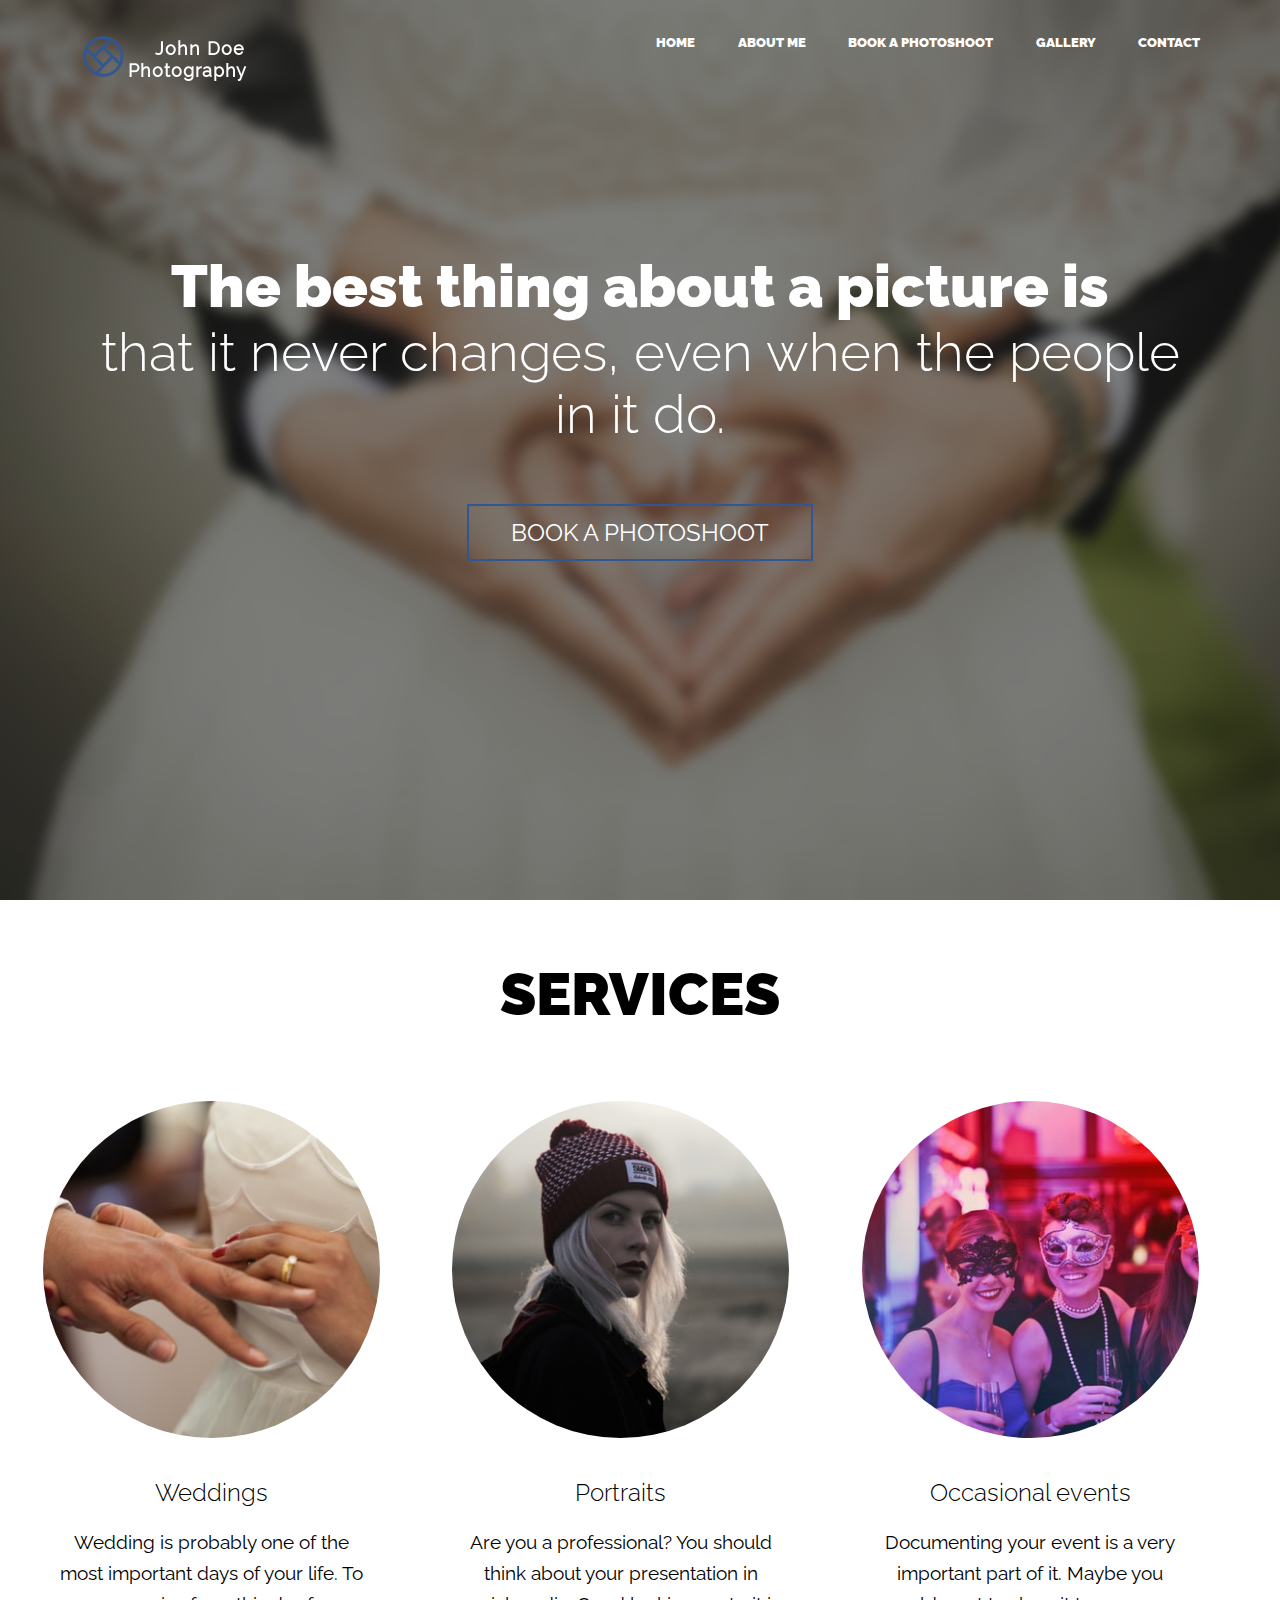
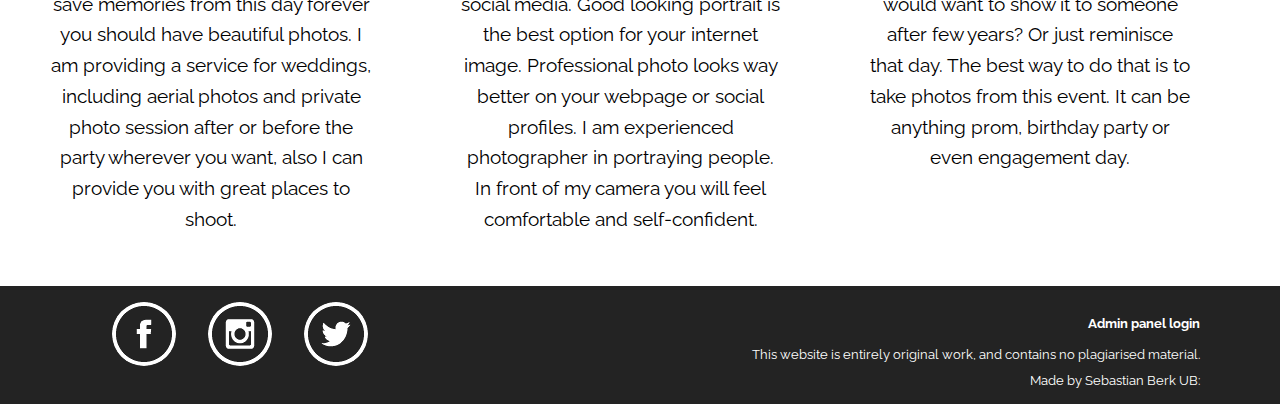
<file: index.html>
<!DOCTYPE html>
<html lang="en">
<head>
  <meta charset="UTF-8">
  <meta name="viewport" content="width=device-width, initial-scale=1.0, shrink-to-fit=no">
  <title>John Doe - Photography home page</title>
  <meta name="description" content="John Doe - Photography home page">
  <meta name="author" content="Sebastian Berk">
  <meta name="keywords" content="John, Doe, John Doe, Photography">

  <!-- Done by http://www.favicomatic.com -->
  <!-- Icon made by Lucy G (https://www.flaticon.com/authors/lucy-g) from www.flaticon.com  -->
  <link rel="apple-touch-icon-precomposed" sizes="57x57" href="images/favicon/apple-touch-icon-57x57.png" />
  <link rel="apple-touch-icon-precomposed" sizes="114x114" href="images/favicon/apple-touch-icon-114x114.png" />
  <link rel="apple-touch-icon-precomposed" sizes="72x72" href="images/favicon/apple-touch-icon-72x72.png" />
  <link rel="apple-touch-icon-precomposed" sizes="144x144" href="images/favicon/apple-touch-icon-144x144.png" />
  <link rel="apple-touch-icon-precomposed" sizes="120x120" href="images/favicon/apple-touch-icon-120x120.png" />
  <link rel="apple-touch-icon-precomposed" sizes="152x152" href="images/favicon/apple-touch-icon-152x152.png" />
  <link rel="icon" type="image/png" href="images/favicon/favicon-32x32.png" sizes="32x32" />
  <link rel="icon" type="image/png" href="images/favicon/favicon-16x16.png" sizes="16x16" />
  <meta name="application-name" content="&nbsp;"/>
  <meta name="msapplication-TileColor" content="#FFFFFF" />
  <meta name="msapplication-TileImage" content="images/favicon/mstile-144x144.png" />

  <!-- To avoid lags of Google Map API 'transition' is in separate css file -->
  <link rel="stylesheet" type="text/css" href="css/transition.css">
  <link rel="stylesheet" type="text/css" href="css/style.css">
  <!-- Grid system from http://www.responsivegridsystem.com -->
  <link rel="stylesheet" type="text/css" href="css/grid.css">
  <script src="js/jquery.min.js"></script>
  <script src="js/script.js" async defer></script>
</head>
<!-- Hero, footer based on https://github.com/kevin-powell/How-to-build-a-responsive-website-from-scratch Author: Kevin Powell -->
<!-- Navbar based on https://codepen.io/kevinpowell/pen/PWNwZm Author: Kevin Powell -->
<body>
  <div class="hero parallax--bg">
    <header>
      <div class="container">
        <!-- Icon made by Lucy G (https://www.flaticon.com/authors/lucy-g) from www.flaticon.com  -->
        <a href="index.html"><img src="images/logo.png" alt="John Doe - Photography Logo" class="logo"></a>
        <nav class="site-nav">
          <ul>
            <li><a href="index.html">Home</a></li>
            <li><a href="about.html">About me</a></li>
            <li><a href="book.html">Book a Photoshoot</a></li>
            <li><a href="gallery.html">Gallery</a></li>
            <li><a href="contact.html">Contact</a></li>
          </ul>
        </nav>
        <!-- Hamburger menu icon from https://www.w3schools.com/howto/tryit.asp?filename=tryhow_css_menu_icon_js -->
        <div class="menu-toggle" onclick="hamburger(this);">
          <div class="bar1"></div>
          <div class="bar2"></div>
          <div class="bar3"></div>
        </div>
      </div>
    </header>

    <section class="hero2">
      <div class="container">
        <h2 class="title parallax--box">The best thing about a picture is <span>that it never changes, even when the people in it do.</span>
        </h2>
        <a href="book.html" class="button button-accent">Book a Photoshoot</a>
      </div>
    </section>
  </div>

  <div class="section group">
    <h1 class="title">SERVICES</h1>
    <div class="col span_4_of_12">
      <!-- Author: Deesha Chandra https://www.pexels.com/photo/rings-wedding-35981/ -->
      <img src="images/wedding.jpg" class="rounded" alt="Weddings">
      <h2>Weddings</h2>
      <p class="img-caption">Wedding is probably one of the most important days of your life. To save memories from this day forever you should have beautiful photos. I am providing a service for weddings, including aerial photos and private photo session after or before the party wherever you want, also I can provide you with great places to shoot.</p>
    </div>
    <div class="col span_4_of_12">
      <!-- Image from: https://www.pexels.com/photo/adult-beanie-beauty-blonde-206445/ -->
      <img src="images/portrait.jpg" class="rounded" alt="Portraits">
      <h2>Portraits</h2>
      <p class="img-caption">Are you a professional? You should think about your presentation in social media. Good looking portrait is the best option for your internet image. Professional photo looks way better on your webpage or social profiles. I am experienced photographer in portraying people. In front of my camera you will feel comfortable and self-confident.</p>
    </div>
    <div class="col span_4_of_12">
      <!-- Author: Bruce Mars https://www.pexels.com/photo/photo-of-women-wearing-masks-787961/ -->
      <img src="images/occasional.jpg" class="rounded" alt="Occasional events">
      <h2>Occasional events</h2>
      <p class="img-caption">Documenting your event is a very important part of it. Maybe you would want to show it to someone after few years? Or just reminisce that day. The best way to do that is to take photos from this event. It can be anything prom, birthday party or even engagement day.</p>
    </div>
  </div>
  <footer>
    <div class="container">
      <!-- Facebook logo taken from https://www.iconfinder.com/icons/194929/facebook_social_media_icon#size=256 Author: Neil Hainsworth-->
      <a href="https://www.facebook.com"><img src="images/fb-logo-s.png" class="footer-logo" alt="Facebook logo" /></a>

      <!-- Instagram logo taken from https://www.iconfinder.com/icons/194923/intsagram_social_media_icon#size=256 Author: Neil Hainsworth -->
      <a href="https://www.instagram.com"><img src="images/insta-logo-s.png" class="footer-logo" alt="Instagram logo" /></a>

      <!-- Twitter logo taken from https://www.iconfinder.com/icons/194909/social_media_twitter_icon#size=256 Author: Neil Hainsworth -->
      <a href="https://www.twitter.com"><img src="images/twit-logo-s.png" class="footer-logo" alt="Twitter logo" /></a>
      <div class="statement">
        <a href="login.html" class="login-link"><p>Admin panel login</p></a>
        <p>This website is entirely original work, and contains no plagiarised material.</p>
        <p>Made by Sebastian Berk UB: </p>
      </div>
    </div>
  </footer>
  <!-- Script based on https://github.com/kevin-powell/How-to-build-a-responsive-website-from-scratch Author: Kevin Powell -->
  <script src="js/parallax.js" async defer></script>
</body>
</html>
</file>
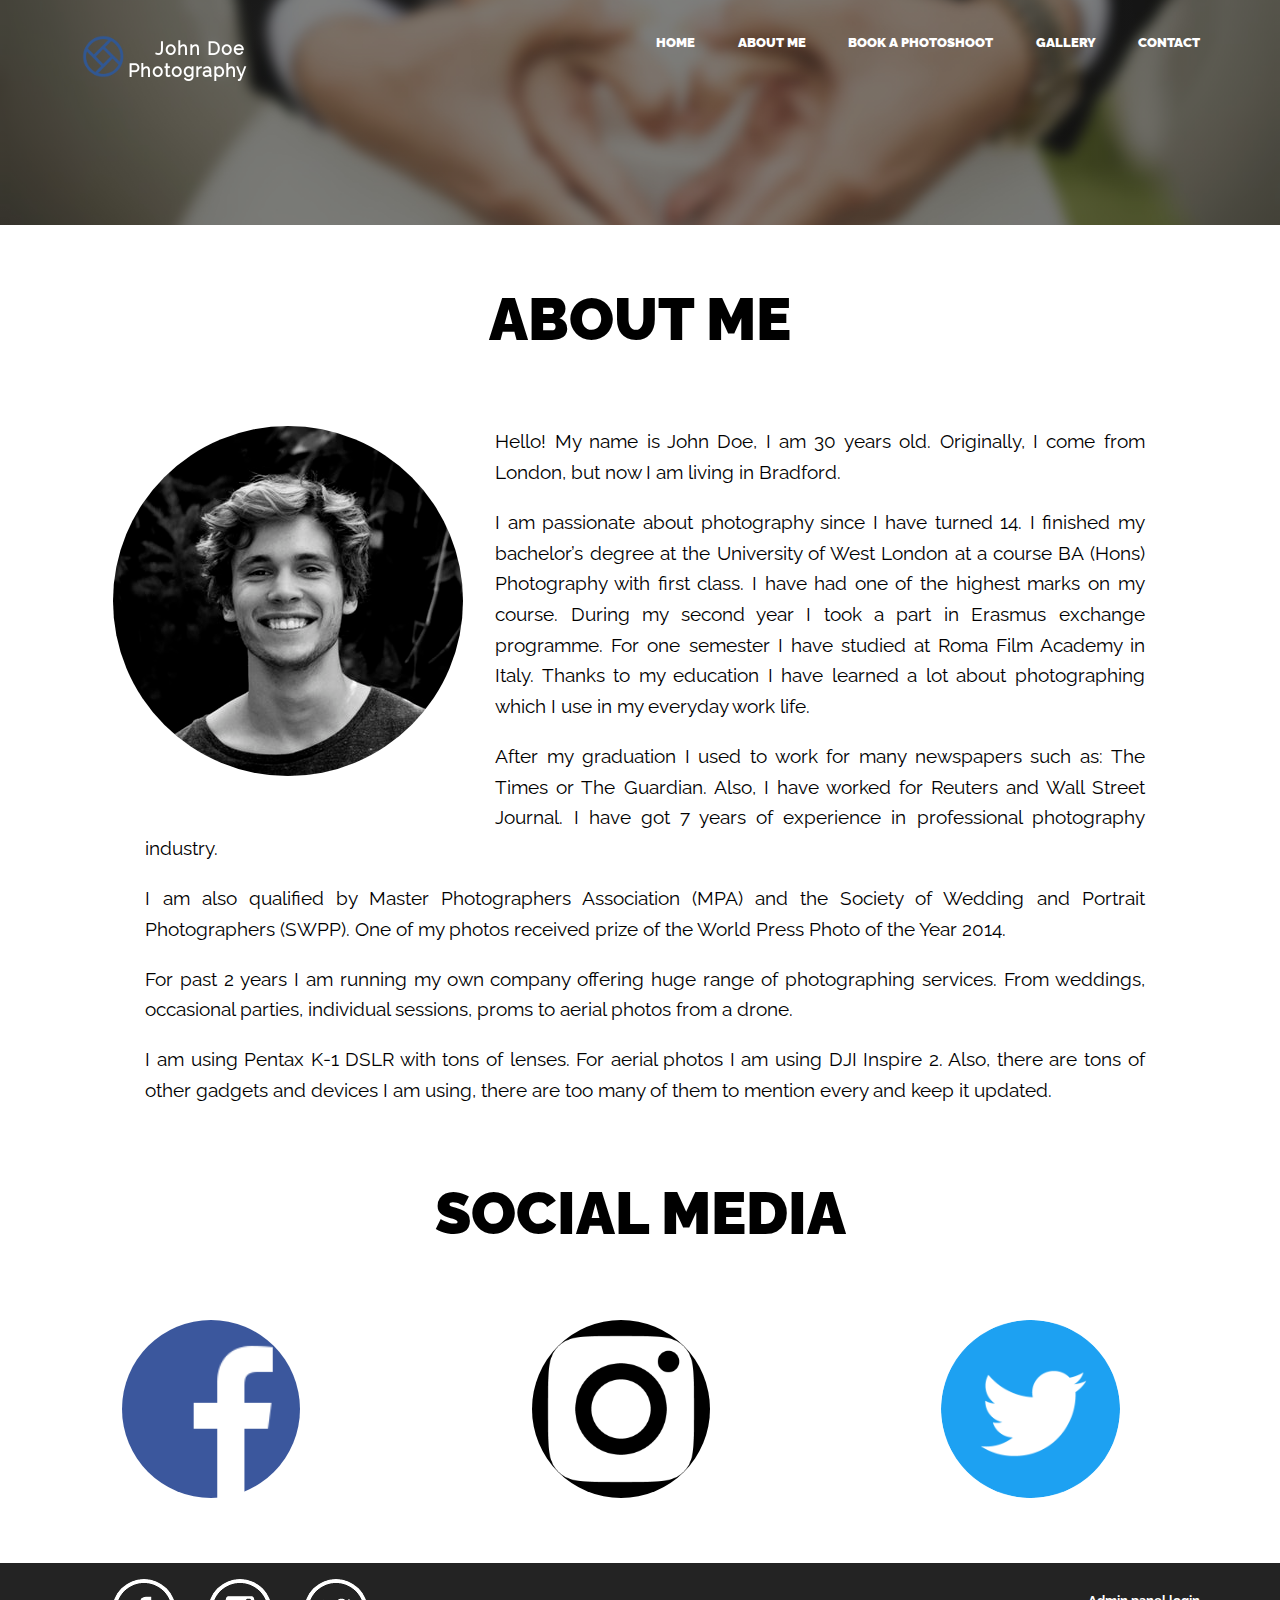
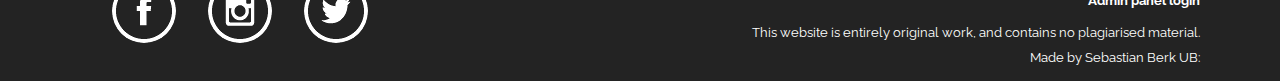
<file: about.html>
<!DOCTYPE html>
<html lang="en">
<head>
  <meta charset="UTF-8">
  <meta name="viewport" content="width=device-width, initial-scale=1.0, shrink-to-fit=no">
  <title>John Doe - Photography about me</title>
  <meta name="description" content="John Doe - Photography about me">
  <meta name="author" content="Sebastian Berk">
  <meta name="keywords" content="John, Doe, John Doe, Photography">

  <!-- Done by http://www.favicomatic.com -->
  <!-- Icon made by Lucy G (https://www.flaticon.com/authors/lucy-g) from www.flaticon.com  -->
  <link rel="apple-touch-icon-precomposed" sizes="57x57" href="images/favicon/apple-touch-icon-57x57.png" />
  <link rel="apple-touch-icon-precomposed" sizes="114x114" href="images/favicon/apple-touch-icon-114x114.png" />
  <link rel="apple-touch-icon-precomposed" sizes="72x72" href="images/favicon/apple-touch-icon-72x72.png" />
  <link rel="apple-touch-icon-precomposed" sizes="144x144" href="images/favicon/apple-touch-icon-144x144.png" />
  <link rel="apple-touch-icon-precomposed" sizes="120x120" href="images/favicon/apple-touch-icon-120x120.png" />
  <link rel="apple-touch-icon-precomposed" sizes="152x152" href="images/favicon/apple-touch-icon-152x152.png" />
  <link rel="icon" type="image/png" href="images/favicon/favicon-32x32.png" sizes="32x32" />
  <link rel="icon" type="image/png" href="images/favicon/favicon-16x16.png" sizes="16x16" />
  <meta name="application-name" content="&nbsp;"/>
  <meta name="msapplication-TileColor" content="#FFFFFF" />
  <meta name="msapplication-TileImage" content="images/favicon/mstile-144x144.png" />

  <!-- To avoid lags of Google Map API 'transition' is in separate css file -->
  <link rel="stylesheet" type="text/css" href="css/transition.css">
  <link rel="stylesheet" type="text/css" href="css/style.css">
  <!-- Grid system from http://www.responsivegridsystem.com -->
  <link rel="stylesheet" type="text/css" href="css/grid.css">
  <script src="js/jquery.min.js"></script>
  <script src="js/script.js" async defer></script>
</head>
<!-- Footer based on https://github.com/kevin-powell/How-to-build-a-responsive-website-from-scratch Author: Kevin Powell -->
<!-- Navbar based on https://codepen.io/kevinpowell/pen/PWNwZm Author: Kevin Powell -->
<body>
  <div class="hero hero-s h-half parallax--bg">
    <header>
      <div class="container">
        <!-- Icon made by Lucy G (https://www.flaticon.com/authors/lucy-g) from www.flaticon.com  -->
        <a href="index.html"><img src="images/logo.png" alt="John Doe - Photography Logo" class="logo"></a>
        <nav class="site-nav">
          <ul>
            <li><a href="index.html">Home</a></li>
            <li><a href="about.html">About me</a></li>
            <li><a href="book.html">Book a Photoshoot</a></li>
            <li><a href="gallery.html">Gallery</a></li>
            <li><a href="contact.html">Contact</a></li>
          </ul>
        </nav>
        <!-- Hamburger menu icon from https://www.w3schools.com/howto/tryit.asp?filename=tryhow_css_menu_icon_js -->
        <div class="menu-toggle" onclick="hamburger(this);">
          <div class="bar1"></div>
          <div class="bar2"></div>
          <div class="bar3"></div>
        </div>
      </div>
    </header>
  </div>

  <div class="section group">
    <h1 class="title">ABOUT ME</h1>
    <div class="col span_1_of_12"></div>
    <div class="col span_10_of_12">
      <!-- Image from https://www.pexels.com/photo/man-young-happy-smiling-91227/ Author: Stefan Stefancik -->
      <img src="images/me.jpg" class="rounded me-img" alt="Photo of me" />
      <div class="me-content">
        <p>
          Hello! My name is John Doe, I am 30 years old. Originally, I come from London, but now I am living in Bradford.
        </p>
        <p>
          I am passionate about photography since I have turned 14. I finished my bachelor’s degree at the University of West London at a course BA (Hons) Photography with first class.
          I have had one of the highest marks on my course. During my second year I took a part in Erasmus exchange programme. For one semester I have studied at Roma Film Academy in Italy.
          Thanks to my education I have learned a lot about photographing which I use in my everyday work life.
        </p>
        <p>
          After my graduation I used to work for many newspapers such as: The Times or The Guardian. Also, I have worked for Reuters and Wall Street Journal. I have got 7 years of experience in professional photography industry.
        </p>
        <p>
          I am also qualified by Master Photographers Association (MPA) and the Society of Wedding and Portrait Photographers (SWPP). One of my photos received prize of the World Press Photo of the Year 2014.
        </p>
        <p>
          For past 2 years I am running my own company offering huge range of photographing services. From weddings, occasional parties, individual sessions, proms to aerial photos from a drone.
        </p>
        <p>
          I am using Pentax K-1 DSLR with tons of lenses. For aerial photos I am using DJI Inspire 2. Also, there are tons of other gadgets and devices I am using, there are too many of them to mention every and keep it updated.
        </p>
      </div>
    </div>
    <div class="col span_1_of_12"></div>
  </div>

  <div class="section group">
    <h1 class="title">SOCIAL MEDIA</h1>
    <div class="col span_4_of_12">
      <!-- Facebook logo taken from https://facebookbrand.com/assets/logo-f-3 -->
      <a href="https://www.facebook.com"><img src="images/fb-logo.png" class="me-logo" alt="Facebook logo" /></a>
    </div>
    <div class="col span_4_of_12">
      <!-- Instagram logo taken from https://en.instagram-brand.com/assets/glyph-icon -->
      <a href="https://www.instagram.com"><img src="images/insta-logo.png" class="me-logo" alt="Instagram logo" /></a>
    </div>
    <div class="col span_4_of_12">
      <!-- Twitter logo taken from https://about.twitter.com/en_us/company/brand-resources.html -->
      <a href="https://www.twitter.com"><img src="images/twit-logo.png" class="me-logo" alt="Twitter logo" /></a>
    </div>
  </div>
  <footer>
    <div class="container">
          <!-- Facebook logo taken from https://www.iconfinder.com/icons/194929/facebook_social_media_icon#size=256 Author: Neil Hainsworth-->
          <a href="https://www.facebook.com"><img src="images/fb-logo-s.png" class="footer-logo" alt="Facebook logo" /></a>

          <!-- Instagram logo taken from https://www.iconfinder.com/icons/194923/intsagram_social_media_icon#size=256 Author: Neil Hainsworth -->
          <a href="https://www.instagram.com"><img src="images/insta-logo-s.png" class="footer-logo" alt="Instagram logo" /></a>

          <!-- Twitter logo taken from https://www.iconfinder.com/icons/194909/social_media_twitter_icon#size=256 Author: Neil Hainsworth -->
          <a href="https://www.twitter.com"><img src="images/twit-logo-s.png" class="footer-logo" alt="Twitter logo" /></a>
      <div class="statement">
        <a href="login.html" class="login-link"><p>Admin panel login</p></a>
        <p>This website is entirely original work, and contains no plagiarised material.</p>
        <p>Made by Sebastian Berk UB: </p>
      </div>
    </div>
  </footer>
  <!-- Script based on https://github.com/kevin-powell/How-to-build-a-responsive-website-from-scratch Author: Kevin Powell -->
  <script src="js/parallax.js" async defer></script>
</body>
</html>
</file>
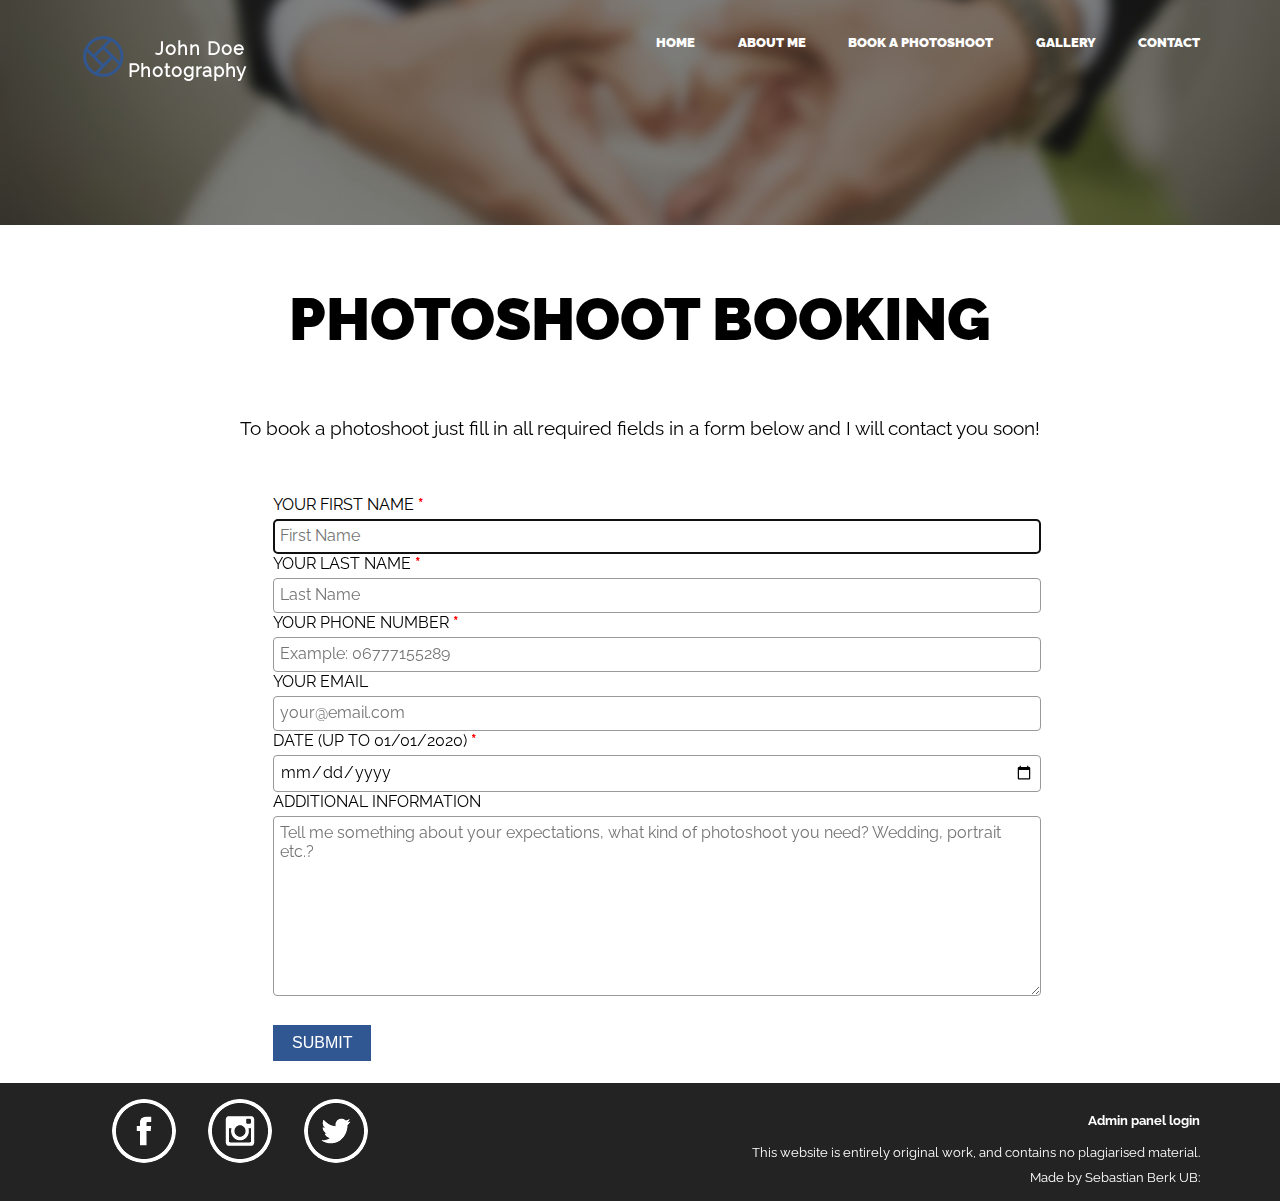
<file: book.html>
<!DOCTYPE html>
<html lang="en">
<head>
  <meta charset="UTF-8">
  <meta name="viewport" content="width=device-width, initial-scale=1.0, shrink-to-fit=no">
  <title>John Doe - Photography book a photoshoot</title>
  <meta name="description" content="John Doe - Photography book a photoshoot">
  <meta name="author" content="Sebastian Berk">
  <meta name="keywords" content="John, Doe, John Doe, Photography">

  <!-- Done by http://www.favicomatic.com -->
  <!-- Icon made by Lucy G (https://www.flaticon.com/authors/lucy-g) from www.flaticon.com  -->
  <link rel="apple-touch-icon-precomposed" sizes="57x57" href="images/favicon/apple-touch-icon-57x57.png" />
  <link rel="apple-touch-icon-precomposed" sizes="114x114" href="images/favicon/apple-touch-icon-114x114.png" />
  <link rel="apple-touch-icon-precomposed" sizes="72x72" href="images/favicon/apple-touch-icon-72x72.png" />
  <link rel="apple-touch-icon-precomposed" sizes="144x144" href="images/favicon/apple-touch-icon-144x144.png" />
  <link rel="apple-touch-icon-precomposed" sizes="120x120" href="images/favicon/apple-touch-icon-120x120.png" />
  <link rel="apple-touch-icon-precomposed" sizes="152x152" href="images/favicon/apple-touch-icon-152x152.png" />
  <link rel="icon" type="image/png" href="images/favicon/favicon-32x32.png" sizes="32x32" />
  <link rel="icon" type="image/png" href="images/favicon/favicon-16x16.png" sizes="16x16" />
  <meta name="application-name" content="&nbsp;"/>
  <meta name="msapplication-TileColor" content="#FFFFFF" />
  <meta name="msapplication-TileImage" content="images/favicon/mstile-144x144.png" />

  <!-- To avoid lags of Google Map API 'transition' is in separate css file -->
  <link rel="stylesheet" type="text/css" href="css/transition.css">
  <link rel="stylesheet" type="text/css" href="css/style.css">
  <!-- Grid system from http://www.responsivegridsystem.com -->
  <link rel="stylesheet" type="text/css" href="css/grid.css">
  <script src="js/jquery.min.js"></script>
  <script src="js/script.js" async defer></script>
</head>
<!-- Hero, footer based on https://github.com/kevin-powell/How-to-build-a-responsive-website-from-scratch Author: Kevin Powell -->
<!-- Navbar based on https://codepen.io/kevinpowell/pen/PWNwZm Author: Kevin Powell -->
<body>
  <div class="hero hero-s h-half parallax--bg">
    <header>
      <div class="container">
        <!-- Icon made by Lucy G (https://www.flaticon.com/authors/lucy-g) from www.flaticon.com  -->
        <a href="index.html"><img src="images/logo.png" alt="John Doe - Photography Logo" class="logo"></a>
        <nav class="site-nav">
          <ul>
            <li><a href="index.html">Home</a></li>
            <li><a href="about.html">About me</a></li>
            <li><a href="book.html">Book a Photoshoot</a></li>
            <li><a href="gallery.html">Gallery</a></li>
            <li><a href="contact.html">Contact</a></li>
          </ul>
        </nav>
        <!-- Hamburger menu icon from https://www.w3schools.com/howto/tryit.asp?filename=tryhow_css_menu_icon_js -->
        <div class="menu-toggle" onclick="hamburger(this);">
          <div class="bar1"></div>
          <div class="bar2"></div>
          <div class="bar3"></div>
        </div>
      </div>
    </header>
  </div>

  <div class="section group">
    <h1 class="title">PHOTOSHOOT BOOKING</h1>
    <p class="img-caption">To book a photoshoot just fill in all required fields in a form below and I will contact you soon!</p>
    <div class="col span_2_of_12"></div>
    <div class="col span_8_of_12 book-content">
      <form method="post" action="submit.php">
        <label for="first_name">YOUR FIRST NAME <strong class="mandatory">*</strong></label>
        <br /><input type="text" required autofocus id="first_name" name="first_name" placeholder="First Name" pattern="^[a-zA-Z ]*$" title="Only letters and white space allowed"/>

        <br /><label for="last_name">YOUR LAST NAME <strong class="mandatory">*</strong></label><br />
        <input type="text" required id="last_name" name="last_name" placeholder="Last Name" pattern="^[a-zA-Z ]*$" title="Only letters and white space allowed"/>

        <br /><label for="number">YOUR PHONE NUMBER <strong class="mandatory">*</strong></label><br />
        <input type="tel" required id="number" name="number" minlength="8" maxlength="11" placeholder="Example: 06777155289" pattern="0[0-9]{7,10}" title="0[0-9]{7,10}" />

        <br /><label for="email">YOUR EMAIL</label><br />
        <input type="email" id="email" name="email" placeholder="your@email.com" pattern="[^@]+@[^@]+\.[a-zA-Z]{2,}" title="your@email.com"/>

        <br /><label for="date">DATE (UP TO 01/01/2020)  <strong class="mandatory">*</strong></label><br />
        <input type="date" required id="date" name="date" min="2018-04-17" max="2020-01-01" title="test"/>

        <br /><label for="msg">ADDITIONAL INFORMATION</label><br />
        <textarea id="msg" name="msg" placeholder="Tell me something about your expectations, what kind of photoshoot you need? Wedding, portrait etc.?"></textarea>

        <br /><input type="submit" name="submit" value="SUBMIT">
      </form>
    </div>
    <div class="col span_2_of_12"></div>
  </div>

    <footer>
      <div class="container">
        <!-- Facebook logo taken from https://www.iconfinder.com/icons/194929/facebook_social_media_icon#size=256 Author: Neil Hainsworth-->
        <a href="https://www.facebook.com"><img src="images/fb-logo-s.png" class="footer-logo" alt="Facebook logo" /></a>

        <!-- Instagram logo taken from https://www.iconfinder.com/icons/194923/intsagram_social_media_icon#size=256 Author: Neil Hainsworth -->
        <a href="https://www.instagram.com"><img src="images/insta-logo-s.png" class="footer-logo" alt="Instagram logo" /></a>

        <!-- Twitter logo taken from https://www.iconfinder.com/icons/194909/social_media_twitter_icon#size=256 Author: Neil Hainsworth -->
        <a href="https://www.twitter.com"><img src="images/twit-logo-s.png" class="footer-logo" alt="Twitter logo" /></a>
        <div class="statement">
          <a href="login.html" class="login-link"><p>Admin panel login</p></a>
          <p>This website is entirely original work, and contains no plagiarised material.</p>
          <p>Made by Sebastian Berk UB: </p>
        </div>
      </div>
    </footer>
    <!-- Author of parallax.js Kevin Powell -->
    <script src="js/parallax.js" async defer></script>
  </body>
  </html>
</file>
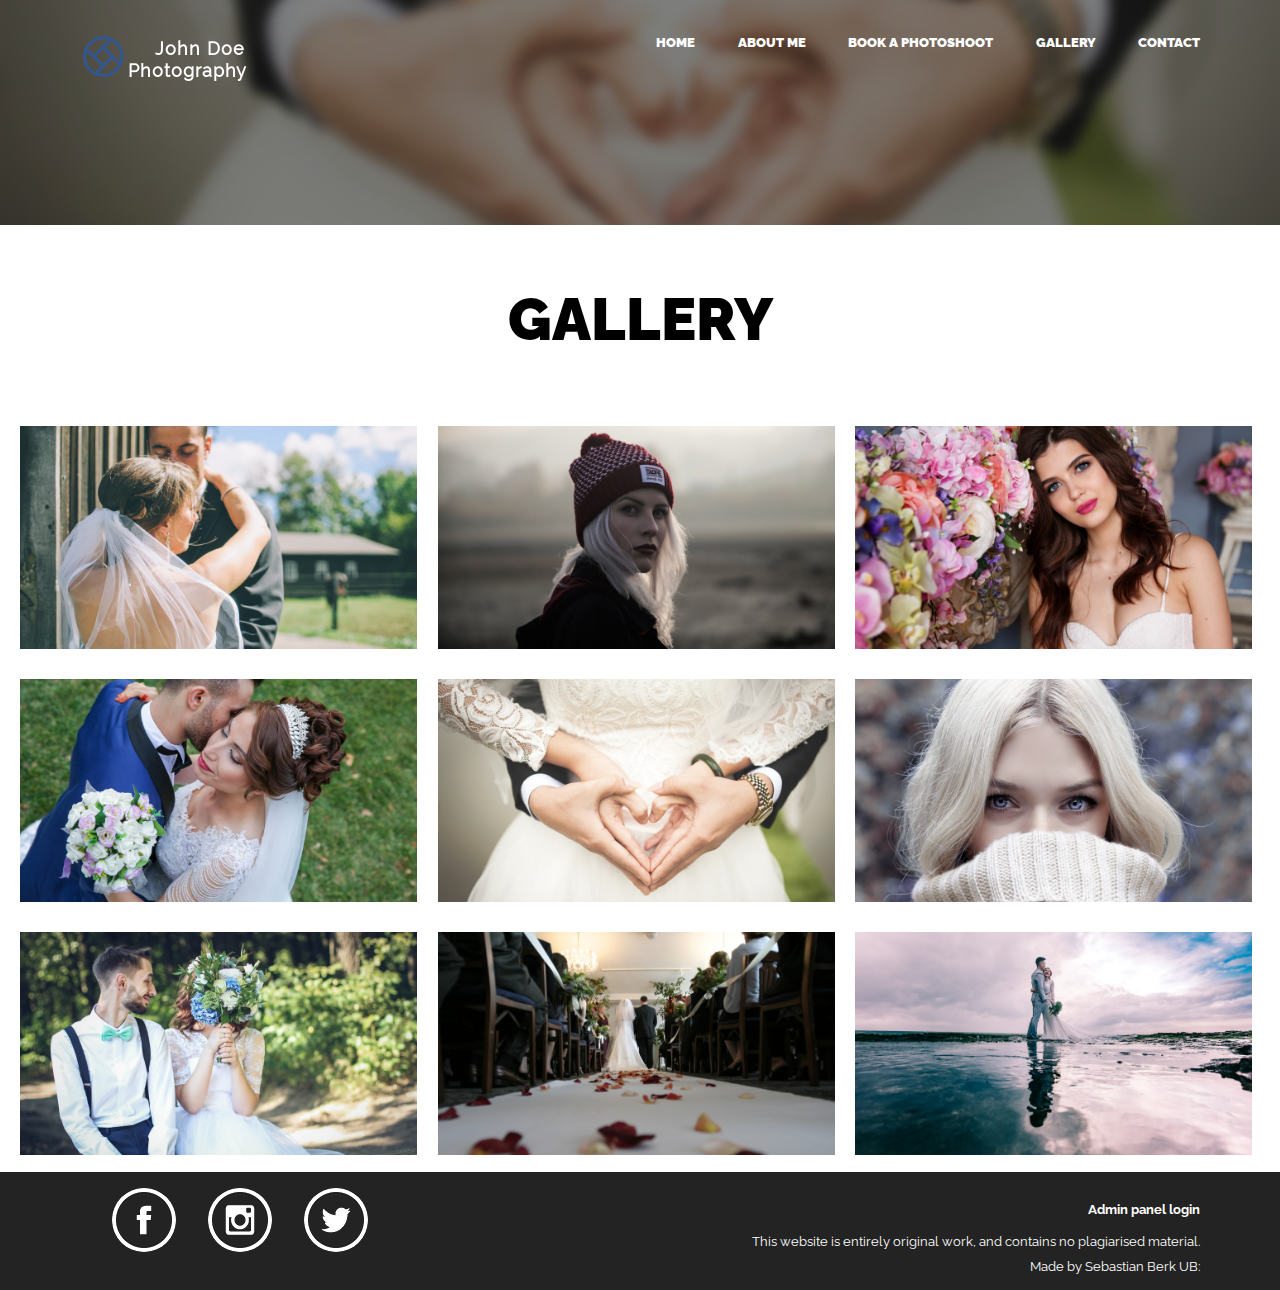
<file: gallery.html>
<!DOCTYPE html>
<html lang="en">
<head>
  <meta charset="UTF-8">
  <meta name="viewport" content="width=device-width, initial-scale=1.0, shrink-to-fit=no">
  <title>John Doe - Photography gallery</title>
  <meta name="description" content="John Doe - Photography gallery">
  <meta name="author" content="Sebastian Berk">
  <meta name="keywords" content="John, Doe, John Doe, Photography">

  <!-- Done by http://www.favicomatic.com -->
  <!-- Icon made by Lucy G (https://www.flaticon.com/authors/lucy-g) from www.flaticon.com  -->
  <link rel="apple-touch-icon-precomposed" sizes="57x57" href="images/favicon/apple-touch-icon-57x57.png" />
  <link rel="apple-touch-icon-precomposed" sizes="114x114" href="images/favicon/apple-touch-icon-114x114.png" />
  <link rel="apple-touch-icon-precomposed" sizes="72x72" href="images/favicon/apple-touch-icon-72x72.png" />
  <link rel="apple-touch-icon-precomposed" sizes="144x144" href="images/favicon/apple-touch-icon-144x144.png" />
  <link rel="apple-touch-icon-precomposed" sizes="120x120" href="images/favicon/apple-touch-icon-120x120.png" />
  <link rel="apple-touch-icon-precomposed" sizes="152x152" href="images/favicon/apple-touch-icon-152x152.png" />
  <link rel="icon" type="image/png" href="images/favicon/favicon-32x32.png" sizes="32x32" />
  <link rel="icon" type="image/png" href="images/favicon/favicon-16x16.png" sizes="16x16" />
  <meta name="application-name" content="&nbsp;"/>
  <meta name="msapplication-TileColor" content="#FFFFFF" />
  <meta name="msapplication-TileImage" content="images/favicon/mstile-144x144.png" />

  <!-- To avoid lags of Google Map API 'transition' is in separate css file -->
  <link rel="stylesheet" type="text/css" href="css/transition.css">
  <link rel="stylesheet" type="text/css" href="css/style.css">
  <!-- Grid system from http://www.responsivegridsystem.com -->
  <link rel="stylesheet" type="text/css" href="css/grid.css">
  <!-- This file is made by Lokesh Dhakar source: http://lokeshdhakar.com/projects/lightbox2/ -->
  <link rel="stylesheet" type="text/css" href="css/lightbox.css">
  <script src="js/jquery.min.js"></script>
  <script src="js/script.js" async defer></script>
</head>
<!-- Footer based on https://github.com/kevin-powell/How-to-build-a-responsive-website-from-scratch Author: Kevin Powell -->
<!-- Navbar based on https://codepen.io/kevinpowell/pen/PWNwZm Author: Kevin Powell -->
<body>
  <div class="hero hero-s h-half parallax--bg">
    <header>
      <div class="container">
        <!-- Icon made by Lucy G (https://www.flaticon.com/authors/lucy-g) from www.flaticon.com  -->
        <a href="index.html"><img src="images/logo.png" alt="John Doe - Photography Logo" class="logo"></a>
        <nav class="site-nav">
          <ul>
            <li><a href="index.html">Home</a></li>
            <li><a href="about.html">About me</a></li>
            <li><a href="book.html">Book a Photoshoot</a></li>
            <li><a href="gallery.html">Gallery</a></li>
            <li><a href="contact.html">Contact</a></li>
          </ul>
        </nav>
        <!-- Hamburger menu icon from https://www.w3schools.com/howto/tryit.asp?filename=tryhow_css_menu_icon_js -->
        <div class="menu-toggle" onclick="hamburger(this);">
          <div class="bar1"></div>
          <div class="bar2"></div>
          <div class="bar3"></div>
        </div>
      </div>
    </header>
  </div>
  <div class="section group">
    <h1 class="title">GALLERY</h1>
    <div class="col span_4_of_12 col-gallery">
      <!-- Image from https://www.pexels.com/photo/man-couple-love-people-137576/ Author Scott Webb -->
      <a href="images/gallery1.jpeg" data-lightbox="roadtrip"><img src="images/gallery1.jpeg" alt="Gallery image" class="img-gallery" /></a>
    </div>
    <div class="col span_4_of_12 col-gallery">
      <!-- Image from https://www.pexels.com/photo/adult-beanie-beauty-blonde-206445/ -->
      <a href="images/gallery2.jpeg" data-lightbox="roadtrip"><img src="images/gallery2.jpeg" alt="Gallery image" class="img-gallery" /></a>
    </div>
    <div class="col span_4_of_12 col-gallery">
      <!-- Image from https://www.pexels.com/photo/portrait-of-woman-with-pink-roses-247295/ -->
      <a href="images/gallery3.jpeg" data-lightbox="roadtrip"><img src="images/gallery3.jpeg" alt="Gallery image" class="img-gallery" /></a>
    </div>
    <div class="col span_4_of_12 col-gallery">
      <!-- Image from https://www.pexels.com/photo/happy-couple-holding-flower-247958/ -->
      <a href="images/gallery4.jpeg" data-lightbox="roadtrip"><img src="images/gallery4.jpeg" alt="Gallery image" class="img-gallery" /></a>
    </div>
    <div class="col span_4_of_12 col-gallery">
      <!-- Image from https://www.pexels.com/photo/midsection-of-woman-making-heart-shape-with-hands-256737/ -->
      <a href="images/gallery5.jpeg" data-lightbox="roadtrip"><img src="images/gallery5.jpeg" alt="Gallery image" class="img-gallery" /></a>
    </div>
    <div class="col span_4_of_12 col-gallery">
      <!-- Image from https://www.pexels.com/photo/beautiful-beauty-blond-blur-289225/ -->
      <a href="images/gallery6.jpeg" data-lightbox="roadtrip"><img src="images/gallery6.jpeg" alt="Gallery image" class="img-gallery" /></a>
    </div>
    <div class="col span_4_of_12 col-gallery">
      <!-- Image from https://www.pexels.com/photo/adult-affection-beautiful-bouquet-566454/ Author: Inna Lesyk -->
      <a href="images/gallery7.jpeg" data-lightbox="roadtrip"><img src="images/gallery7.jpeg" alt="Gallery image" class="img-gallery"/></a>
    </div>
    <div class="col span_4_of_12 col-gallery">
      <!-- Image from https://www.pexels.com/photo/bride-and-groom-walking-down-the-aisle-794254/ Author: Blake Newman -->
      <a href="images/gallery8.jpeg" data-lightbox="roadtrip"><img src="images/gallery8.jpeg" alt="Gallery image" class="img-gallery" /></a>
    </div>
    <div class="col span_4_of_12 col-gallery">
      <!-- Image from https://www.pexels.com/photo/man-in-gray-dress-suit-jacket-embraces-woman-wearing-wedding-gown-931796/ Author: Nghia Trinh -->
      <a href="images/gallery9.jpeg" data-lightbox="roadtrip"><img src="images/gallery9.jpeg" alt="Gallery image" class="img-gallery" /></a>
    </div>
  </div>
  <footer>
    <div class="container">
      <!-- Facebook logo taken from https://www.iconfinder.com/icons/194929/facebook_social_media_icon#size=256 Author: Neil Hainsworth-->
      <a href="https://www.facebook.com"><img src="images/fb-logo-s.png" class="footer-logo" alt="Facebook logo" /></a>

      <!-- Instagram logo taken from https://www.iconfinder.com/icons/194923/intsagram_social_media_icon#size=256 Author: Neil Hainsworth -->
      <a href="https://www.instagram.com"><img src="images/insta-logo-s.png" class="footer-logo" alt="Instagram logo" /></a>

      <!-- Twitter logo taken from https://www.iconfinder.com/icons/194909/social_media_twitter_icon#size=256 Author: Neil Hainsworth -->
      <a href="https://www.twitter.com"><img src="images/twit-logo-s.png" class="footer-logo" alt="Twitter logo" /></a>
      <div class="statement">
        <a href="login.html" class="login-link"><p>Admin panel login</p></a>
        <p>This website is entirely original work, and contains no plagiarised material.</p>
        <p>Made by Sebastian Berk UB: </p>
      </div>
    </div>
  </footer>
  <!-- Script based on https://github.com/kevin-powell/How-to-build-a-responsive-website-from-scratch Author: Kevin Powell -->
  <script src="js/parallax.js" async defer></script>
  <!-- This file is made by Lokesh Dhakar source: http://lokeshdhakar.com/projects/lightbox2/ -->
  <script src="js/lightbox.js" async defer></script>
</body>
</html>
</file>
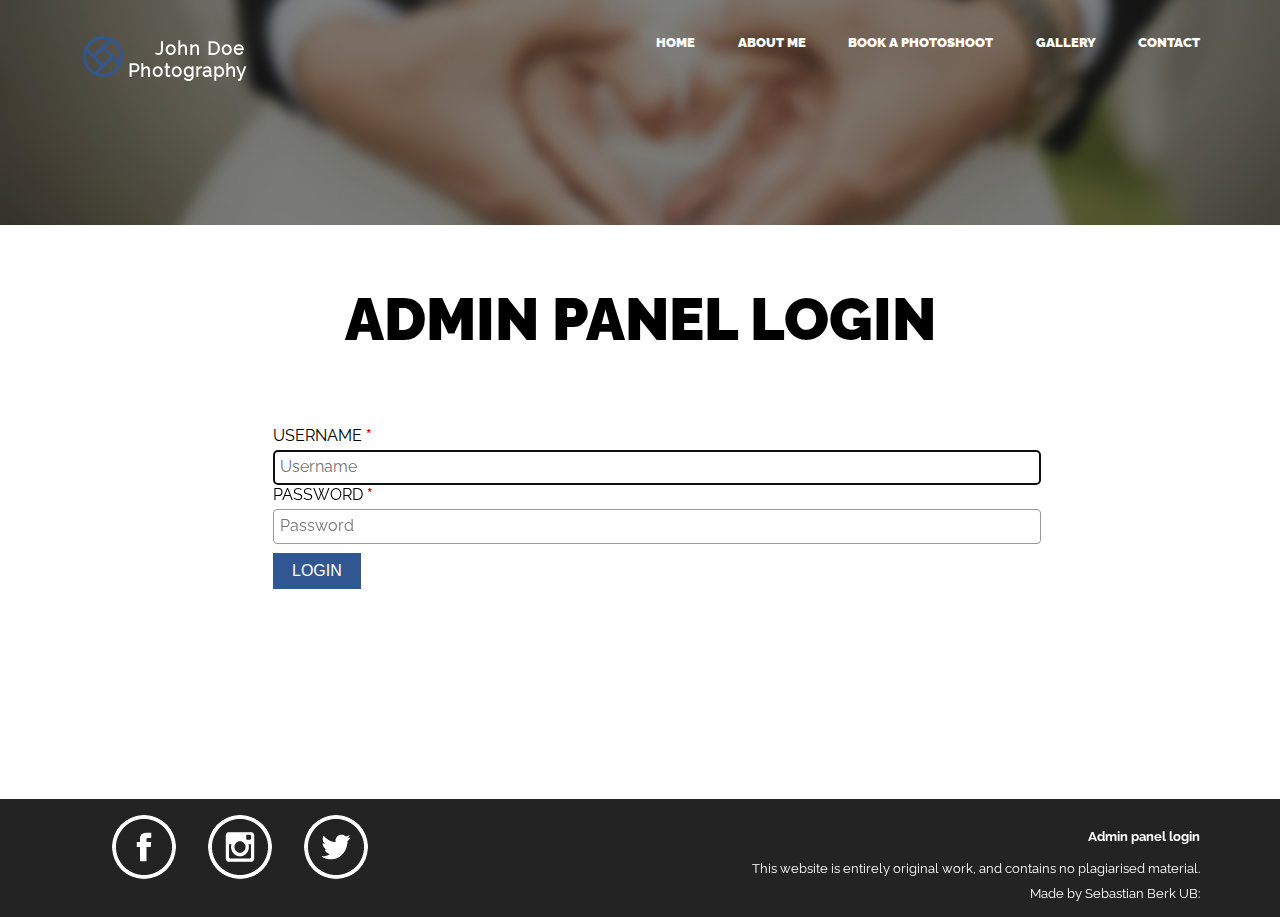
<file: login.html>
<!DOCTYPE html>
<html lang="en">
<head>
  <meta charset="UTF-8">
  <meta name="viewport" content="width=device-width, initial-scale=1.0, shrink-to-fit=no">
  <title>John Doe - Photography login</title>
  <meta name="description" content="John Doe - Photography login">
  <meta name="author" content="Sebastian Berk">
  <meta name="keywords" content="John, Doe, John Doe, Photography">

  <!-- Done by http://www.favicomatic.com -->
  <!-- Icon made by Lucy G (https://www.flaticon.com/authors/lucy-g) from www.flaticon.com  -->
  <link rel="apple-touch-icon-precomposed" sizes="57x57" href="images/favicon/apple-touch-icon-57x57.png" />
  <link rel="apple-touch-icon-precomposed" sizes="114x114" href="images/favicon/apple-touch-icon-114x114.png" />
  <link rel="apple-touch-icon-precomposed" sizes="72x72" href="images/favicon/apple-touch-icon-72x72.png" />
  <link rel="apple-touch-icon-precomposed" sizes="144x144" href="images/favicon/apple-touch-icon-144x144.png" />
  <link rel="apple-touch-icon-precomposed" sizes="120x120" href="images/favicon/apple-touch-icon-120x120.png" />
  <link rel="apple-touch-icon-precomposed" sizes="152x152" href="images/favicon/apple-touch-icon-152x152.png" />
  <link rel="icon" type="image/png" href="images/favicon/favicon-32x32.png" sizes="32x32" />
  <link rel="icon" type="image/png" href="images/favicon/favicon-16x16.png" sizes="16x16" />
  <meta name="application-name" content="&nbsp;"/>
  <meta name="msapplication-TileColor" content="#FFFFFF" />
  <meta name="msapplication-TileImage" content="images/favicon/mstile-144x144.png" />

  <!-- To avoid lags of Google Map API 'transition' is in separate css file -->
  <link rel="stylesheet" type="text/css" href="css/transition.css">
  <link rel="stylesheet" type="text/css" href="css/style.css">
  <!-- Grid system from http://www.responsivegridsystem.com -->
  <link rel="stylesheet" type="text/css" href="css/grid.css">
  <script src="js/jquery.min.js"></script>
  <script src="js/script.js" async defer></script>
</head>
<!-- Hero, footer based on https://github.com/kevin-powell/How-to-build-a-responsive-website-from-scratch Author: Kevin Powell -->
<!-- Navbar based on https://codepen.io/kevinpowell/pen/PWNwZm Author: Kevin Powell -->
<body>
  <div class="hero hero-s h-half parallax--bg">
    <header>
      <div class="container">
        <!-- Icon made by Lucy G (https://www.flaticon.com/authors/lucy-g) from www.flaticon.com  -->
        <a href="index.html"><img src="images/logo.png" alt="John Doe - Photography Logo" class="logo"></a>
        <nav class="site-nav">
          <ul>
            <li><a href="index.html">Home</a></li>
            <li><a href="about.html">About me</a></li>
            <li><a href="book.html">Book a Photoshoot</a></li>
            <li><a href="gallery.html">Gallery</a></li>
            <li><a href="contact.html">Contact</a></li>
          </ul>
        </nav>
        <!-- Hamburger menu icon from https://www.w3schools.com/howto/tryit.asp?filename=tryhow_css_menu_icon_js -->
        <div class="menu-toggle" onclick="hamburger(this);">
          <div class="bar1"></div>
          <div class="bar2"></div>
          <div class="bar3"></div>
        </div>
      </div>
    </header>
  </div>

  <div class="section group">
    <h1 class="title">ADMIN PANEL LOGIN</h1>
    <div class="col span_2_of_12"></div>
    <div class="col span_8_of_12 login">
      <form method="post" action="admin-panel.php">
        <label for="username">USERNAME <strong class="mandatory">*</strong></label>
        <br /><input type="text" required autofocus id="username" name="username" placeholder="Username" />

        <br /><label for="password">PASSWORD <strong class="mandatory">*</strong></label><br />
        <input type="password" required id="password" name="password" placeholder="Password" />

        <br /><input type="submit" name="login" value="LOGIN">
      </form>
    </div>
    <div class="col span_2_of_12"></div>
  </div>

    <footer>
      <div class="container">
        <!-- Facebook logo taken from https://www.iconfinder.com/icons/194929/facebook_social_media_icon#size=256 Author: Neil Hainsworth-->
        <a href="https://www.facebook.com"><img src="images/fb-logo-s.png" class="footer-logo" alt="Facebook logo" /></a>

        <!-- Instagram logo taken from https://www.iconfinder.com/icons/194923/intsagram_social_media_icon#size=256 Author: Neil Hainsworth -->
        <a href="https://www.instagram.com"><img src="images/insta-logo-s.png" class="footer-logo" alt="Instagram logo" /></a>

        <!-- Twitter logo taken from https://www.iconfinder.com/icons/194909/social_media_twitter_icon#size=256 Author: Neil Hainsworth -->
        <a href="https://www.twitter.com"><img src="images/twit-logo-s.png" class="footer-logo" alt="Twitter logo" /></a>
        <div class="statement">
          <a href="login.html" class="login-link"><p>Admin panel login</p></a>
          <p>This website is entirely original work, and contains no plagiarised material.</p>
          <p>Made by Sebastian Berk UB: </p>
        </div>
      </div>
    </footer>
    <!-- Author of parallax.js Kevin Powell -->
    <script src="js/parallax.js" async defer></script>
  </body>
  </html>
</file>
<file: css/transition.css>
* {
  transition: all ease-in-out 250ms;
}
</file>
<file: css/style.css>
/* CSS based on https://github.com/kevin-powell/How-to-build-a-responsive-website-from-scratch */

@import url('https://fonts.googleapis.com/css?family=Raleway:300,400,700,900');

* {
  box-sizing: border-box;
}

body {
  margin: 0;
  font-family: 'Raleway', sans-serif;
  text-align: center;
}

img {
  max-width: 100%;
  height: auto;
}

.container {
  width: 95%;
  max-width: 70em;
  margin: 0 auto;
}

.clearfix::after,
section::after,
footer::after {
  content: '';
  display: block;
  clear: both;
}

/* typography
=================== */

h1 {
  font-weight: 300;
  font-size: 1.7rem;
  margin-top: 0;
}

h2,h3,h4,h5,h6 {
  font-weight: 300;
}

@media (min-width: 25rem) {
  h1 {
    font-size: 2rem;
  }
}

@media (min-width: 60rem) {
  h1 {
    font-size: 2.5rem;
  }
}

p {
  margin-top: 0;
  line-height: 1.5;
}

p:last-of-type {
  margin-bottom: 0;
}

.title {
  font-size: 2.5rem;
  margin-bottom: 1em;
  font-weight: 900;
  margin-top: 1em;
}

.title span {
  font-weight: 300;
  display: block;
  font-size: .9em;
}

@media (min-width:60rem) {

  p {
    font-size: 1.2rem;
    line-height: 1.6;
  }

  .title {
    font-size: 3.7rem;
  }
}

/* buttons */

.button {
  display: inline-block;
  font-size: 1.15rem;
  text-decoration: none;
  text-transform: uppercase;
  border-width: 2px;
  border-style: solid;
  padding: .5em 1.75em;
  color: white;
  border-color: #315792;
}

@media (min-width: 60rem) {
  .button {
    font-size: 1.5rem;
  }
}

.button:hover,
.button:focus {
  background: #315792;
  color: white;
}

/* Parallax
=================== */
.parallax--bg,
.parallax--box {
  transition: initial;
}

/* header
=================== */
/* Navbar based on https://codepen.io/kevinpowell/pen/PWNwZm Author: Kevin Powell*/
header {
  position: absolute;
  left: 0;
  right: 0;
  margin: 2em;
}

header::after {
  content: '';
  clear: both;
  display: block;
}

.logo {
  float: left;
  margin: 0;
  margin-bottom: 0.5em;
}

.site-nav {
  position: absolute;
  top: 100%;
  right: 0%;
  background: white;
  clip-path: circle(0px at top right);
  transition: clip-path ease-in-out 700ms;
  width: 100%;
}

.site-nav--open {
  clip-path: circle(250% at top right);
}

.site-nav ul {
  margin: 0;
  padding: 0;
  list-style: none;
}

.site-nav li {
  border-bottom: 1px solid #575766;
}

.site-nav li:last-child {
  border-bottom: none;
}

.site-nav a {
  font-weight: 900;
  font-size: .8rem;
  display: block;
  padding: 2em;
  text-decoration: none;
  text-transform: uppercase;
  color: #444;
}

.site-nav a:hover,
.site-nav a:focus {
  background: transparent;
  color: rgb(140, 193, 193);
}

.menu-toggle {
  position: absolute;
  top: 1.3em;
  right: .1em;
  cursor: pointer;
}

/* Hamburger menu icon from https://www.w3schools.com/howto/tryit.asp?filename=tryhow_css_menu_icon_js */
.bar1, .bar2, .bar3 {
  width: 35px;
  height: 5px;
  background-color: white;
  margin: 6px 0;
  transition: 0.4s;
}

.change .bar1 {
  -webkit-transform: rotate(-45deg) translate(-9px, 6px);
  transform: rotate(-45deg) translate(-9px, 6px);
}

.change .bar2 {opacity: 0;}

.change .bar3 {
  -webkit-transform: rotate(45deg) translate(-8px, -8px);
  transform: rotate(45deg) translate(-8px, -8px);
}
/* medium screen */
@media (min-width: 831px) {
  .menu-toggle {
    display: none;
  }

  .site-nav {
    height: auto;
    position: relative;
    background: transparent;
    float: right;
    clip-path: initial;
    width: auto;
  }

  .site-nav li {
    display: inline-block;
    border: none;
  }

  .site-nav a {
    padding: 0;
    margin-left: 3em;
    color: white;
    min-width: auto;
  }

  .site-nav a:hover,
  .site-nav a:focus {
    background: transparent;
    color: #ddd;
  }
}


/* hero
=================== */
/* Hero image from https://www.pexels.com/photo/midsection-of-woman-making-heart-shape-with-hands-256737/ */
.hero {
  background-image: linear-gradient(rgba(0, 0, 0, 0.5),rgba(0, 0, 0, 0.5)), url(../images/hero.jpg);
  background-size: cover;
  background-position: center;
  height: 100vh;
}

.h-half {
  height: 25vh;
}

.hero2 {
  padding: 13em 0;
  color: #FFF;
}

.hero-s {
  background-image: linear-gradient(rgba(0, 0, 0, 0.5),rgba(0, 0, 0, 0.5)), url(../images/hero-s.jpg);
}

/* small screen */
@media (max-width: 385px) {
  .hero2 {
    padding: 10em 0;
  }
  .title {
    font-size: 2rem;
  }
  .title span {
    font-size: .9em;
  }
}

/* medium screen */
@media (min-width: 60rem) {
  .hero2 {
    height: 100vh;
    padding-top: 15%; /*20vh*/
  }
}

/* landscape on small devices */
@media only screen
and (max-device-width: 600px)
and (orientation: landscape) {
  .hero2 {
    padding: 6.5em 0;
  }
  .title {
    font-size: 1.5rem;
  }
  .title span {
    font-size: .9em;
  }
}

/* landscape on bigger smartphones */
@media only screen
and (min-device-width: 601px)
and (max-device-width: 800px)
and (orientation: landscape) {
  .hero2 {
    padding: 8em 0;
  }
  .title {
    font-size: 2rem;
  }
  .title span {
    font-size: .9em;
  }
}

/* Footer
=================== */

footer {
  background: #232323;
  color: #fff;
  text-align: left;
  padding: 1em 0;
}

.statement {
  padding-top: 1em;
}

.statement p {
  text-align: right;
  font-size: 0.8em;
  line-height: 1;
}

.footer-logo {
  border-radius: 50%;
  width: 4em;
  height: 4em;
  float: left;
  margin-left: 2em;
  margin-bottom: 0.5em;
}

.login-link {
  text-decoration: none;
  color: white;
  font-weight: bold;
  margin-right: 0.5em
}


/* home page
=================== */

.rounded {
  border-radius: 50%;
  width: 85%;
  max-width: 350px;
  height: 85%;
  max-height: 350px;
  margin-bottom: 1em;
}

.img-caption {
  width: auto;
  text-align: center;
  padding-bottom: 2em;
  padding-left: 2em;
  padding-right: 2em;
}

/* About me
=================== */

.me-logo {
  border-radius: 50%;
  width: 45%;
  height: 45%;
  margin-bottom: 3em;
}

.me-img {
  float:left;
  margin-right: 2em;
  margin-bottom: 2em;
}

@media (max-width: 550px) {
  .me-img {
    float: none;
    margin-right: 0;
  }
}

.me-content {
  text-align: justify;
  margin-left: 0 !important;
  padding-left: 2em;
  padding-right: 2em;
}

/* Contact and booking
=================== */

#map {
  height: 60vh;
  width: 100%;
}

.address {
  text-align: left;
  width: auto;
  padding: 0 2em 0 2em;
  line-height: 1.75em;
}

form {
  text-align: left;
  padding: 0 2em 0 2em;
  width: auto;
}

.contact-content {
  padding-left: 2em;
  padding-right: 2em;
  margin-left: 0 !important;
}

/* Styling based on http://lamp.scim.brad.ac.uk:50710/week10/form3.html */

input[type=text], input[type=email], input[type=tel], input[type=date], input[type=password], input[type=url], input[type=search], input[type=number], input[list=browsers], textarea {
  width: 60vw;
  font-family: 'Raleway', sans-serif;
  font-size: 1em;
  border-radius: 4px;
  border: 1px solid #999;
  padding: 6px 6px 8px 6px;
}

input[type=text], input[type=email], input[type=tel], input[type=date], input[type=password], input[type=url], input[type=search], input[type=number], input[list=browsers] {
  margin: 5px 0 0 0;
}

input[type=submit], input[type=reset] {
  margin: 9px 0px;
  padding: 8px 18px;
  font-size: 1em;
  background: #315792;
  border: 1px solid #315792;
  color: white;
  cursor: pointer;
  clear: left;
}

input[type=submit]:hover,
input[type=reset]:hover {
  box-shadow: 0 4px 8px 0 rgba(0, 0, 0, 0.2), 0 6px 20px 0 rgba(0, 0, 0, 0.19);
}

input:focus, textarea:focus {
  border-color: #000;
}

@media (min-width: 1281px) { /*1045*/
  input[type=text], input[type=email], input[type=tel], input[type=date], input[type=password], input[type=url], input[type=search], input[type=number], input[list=browsers] {
    margin-bottom: 20px;
  }
}

@media (max-width: 480px) {
  input[type=text], input[type=email], input[type=tel], input[type=date], input[type=password], input[type=url], input[type=search], input[type=number], input[list=browsers] {
    margin-bottom: 15px;
  }
}

textarea {
  height: 20vh;
  margin: 5px 0 1em 0;
}

.mandatory {
  color: red
}

select {
width: 214px;
padding: 6px 6px 8px 6px;
margin: 5px 0px;
font-family: 'Raleway', sans-serif;
font-size: 1em;
border-radius: 4px;
border: 1px solid #ccc;
}

/* Gallery
=================== */

.img-gallery:hover {
  box-shadow: 0 4px 8px 0 rgba(0, 0, 0, 0.2), 0 6px 20px 0 rgba(0, 0, 0, 0.19)
}

/* Booking
=================== */

.book-content {
  padding-left: 2em;
  padding-right: 2em;
  margin-left: 0 !important;
}

.error {
  min-height: 60vh;
}

.success {
  min-height: 60vh;
}

/* Admin panel login
====================== */

.login {
  padding-left: 2em;
  padding-right: 2em;
  margin-left: 0 !important;
  height: 40vh;
}

/* Making responsive data tables based on https://css-tricks.com/responsive-data-tables/ */
/*
Generic Styling, for Desktops/Laptops
*/
table {
  width: 100%;
  border-collapse: collapse;
}

/* Zebra striping */
tr:nth-of-type(odd) {
  background: #eee;
}

th {
  background: #315792;
  color: white;
  font-weight: bold;
}

td, th {
  padding: 6px;
  border: 1px solid #ccc;
  text-align: left;
}

/*
Max width before this PARTICULAR table gets nasty
This query will take effect for any screen smaller than 760px
and also iPads specifically.
*/
@media
only screen and (max-width: 760px),
(min-device-width: 768px) and (max-device-width: 1024px)  {

	/* Force table to not be like tables anymore */
	table, thead, tbody, th, td, tr {
		display: block;
	}

	/* Hide table headers (but not display: none;, for accessibility) */
	thead tr {
		position: absolute;
		top: -9999px;
		left: -9999px;
	}

	tr { border: 1px solid #ccc; }

	td {
		/* Behave  like a "row" */
		border: none;
		border-bottom: 1px solid #eee;
		position: relative;
		padding-left: 50%;
	}

	td:before {
		/* Now like a table header */
		position: absolute;
		/* Top/left values mimic padding */
		top: 6px;
		left: 6px;
		width: 45%;
		padding-right: 10px;
		white-space: nowrap;
	}

	/*
	Label the data
	*/
	td:nth-of-type(1):before { content: "ID"; }
	td:nth-of-type(2):before { content: "First Name"; }
	td:nth-of-type(3):before { content: "Last Name"; }
	td:nth-of-type(4):before { content: "Phone num"; }
	td:nth-of-type(5):before { content: "Email"; }
	td:nth-of-type(6):before { content: "Date"; }
	td:nth-of-type(7):before { content: "Information"; }
}

.admin-panel {
  padding-left: 2em;
  padding-right: 2em;
  margin-left: 0 !important;
  min-height: 60vh;
}

.admin-panel > .title {
  margin-top: 0.5em;
  margin-bottom: 0.5em;
}

/* To make it possible to use hamburger menu on smartphones as responsive table covers hamburger menu which makes it unclicable */
@media (max-width: 820px) {
  .admin-panel > table {
    margin-top: 8em;
  }

  .admin-panel > .title {
    margin-top: 3em;
  }
}
</file>
<file: css/grid.css>
/* Grid system from http://www.responsivegridsystem.com */

/*  SECTIONS  */
.section {
	clear: both;
	padding: 0px;
	margin: 0px;
}

/*  COLUMN SETUP  */
.col {
	display: block;
	float:left;
	margin: 1% 0 1% 1%; /* 1.6% last */
}

.col-gallery {
	margin: 1% 0 1% 1.6%;
}

.col:first-child { margin-left: 0; }

/*  GROUPING  */
.group:before,
.group:after { content:""; display:table; }
.group:after { clear:both;}
.group { zoom:1; /* For IE 6/7 */ }

/*  GRID OF TWELVE  */
.span_12_of_12 {
	width: 100%;
}

.span_11_of_12 {
  	width: 91.53%;
}
.span_10_of_12 {
  	width: 83.06%;
}

.span_9_of_12 {
  	width: 74.6%;
}

.span_8_of_12 {
  	width: 66.13%;
}

.span_7_of_12 {
  	width: 57.66%;
}

.span_6_of_12 {
  	width: 49.2%;
}

.span_5_of_12 {
  	width: 40.73%;
}

.span_4_of_12 {
  	width: 31%;
}

.span_3_of_12 {
  	width: 23.8%;
}

.span_2_of_12 {
  	width: 15.33%;
}

.span_1_of_12 {
  	width: 6.866%;
}

/*  GO FULL WIDTH BELOW 480 PIXELS */
@media screen and (max-width: 480px) {
	.col {  margin: 1% 0 1% 0; }

    .span_1_of_12, .span_2_of_12, .span_3_of_12, .span_4_of_12, .span_5_of_12, .span_6_of_12, .span_7_of_12, .span_8_of_12, .span_9_of_12, .span_10_of_12, .span_11_of_12, .span_12_of_12 {
	width: 100%;
	}
}
</file>
